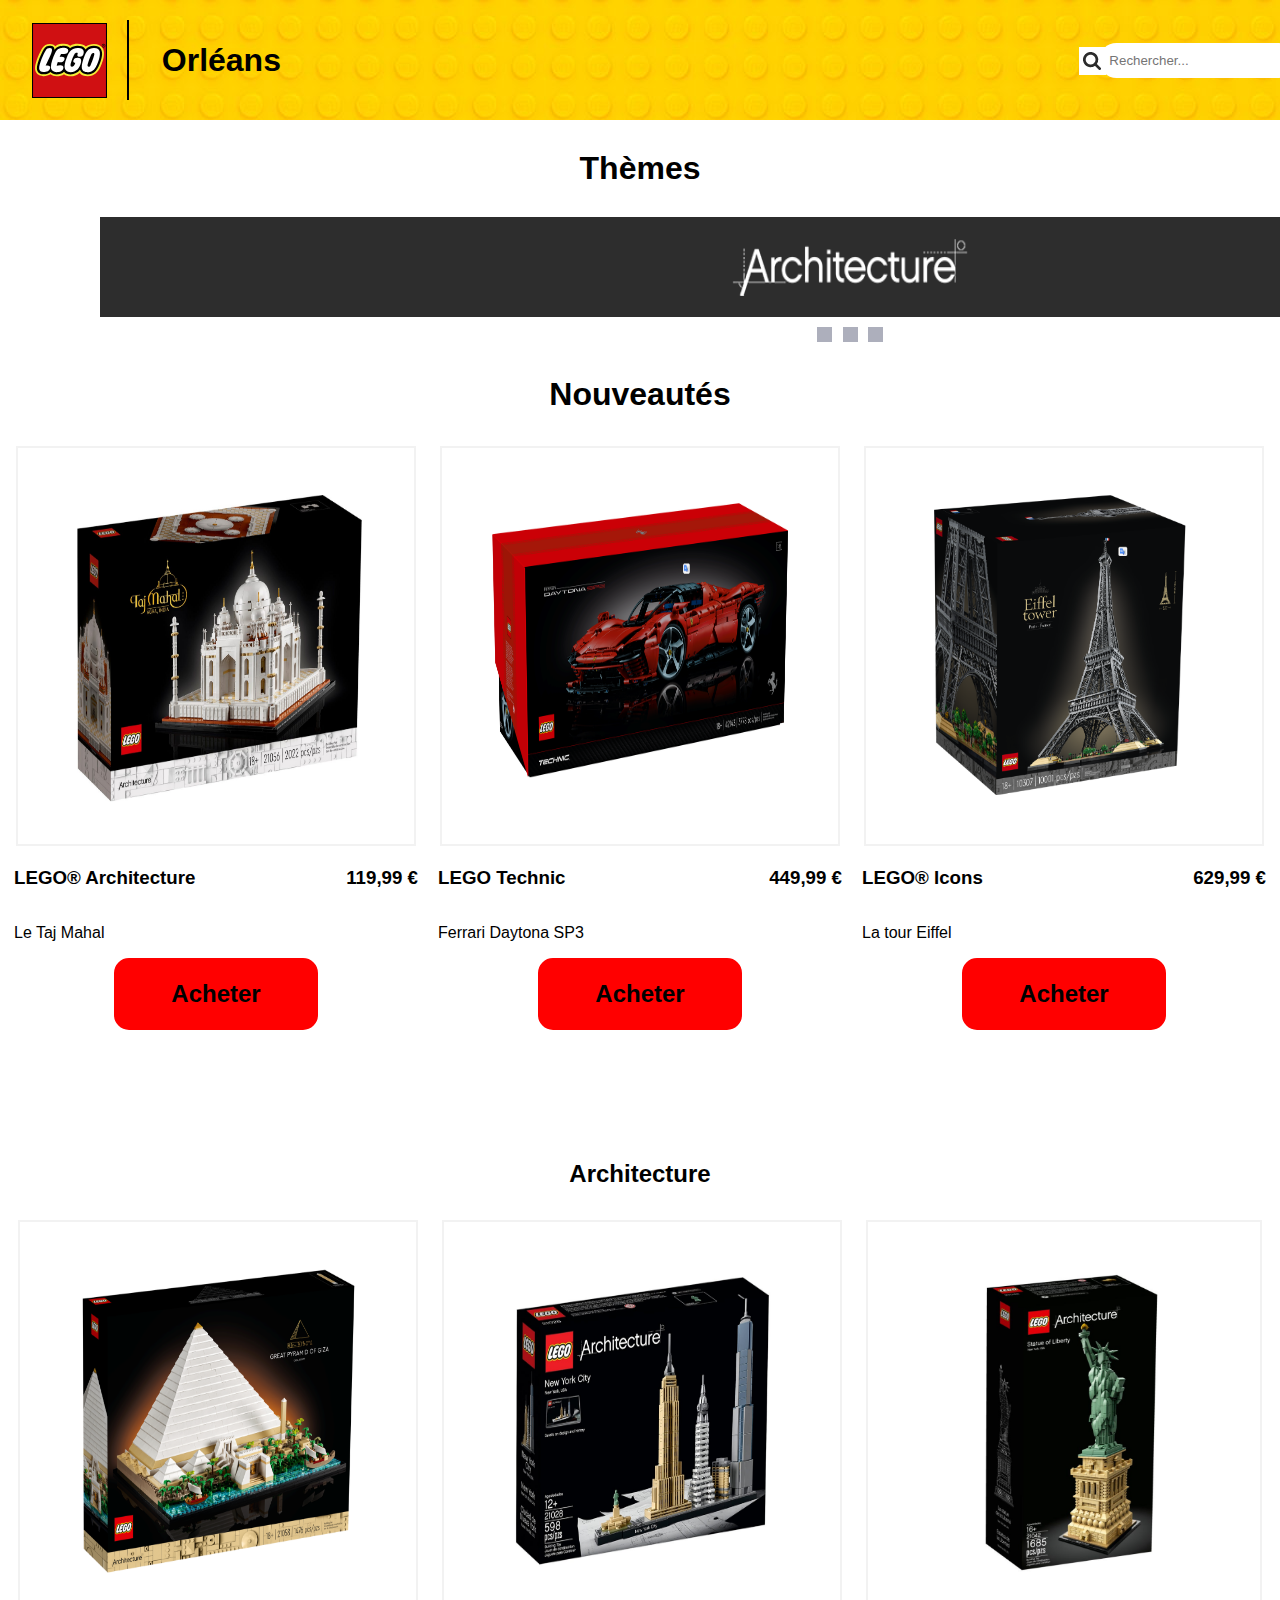
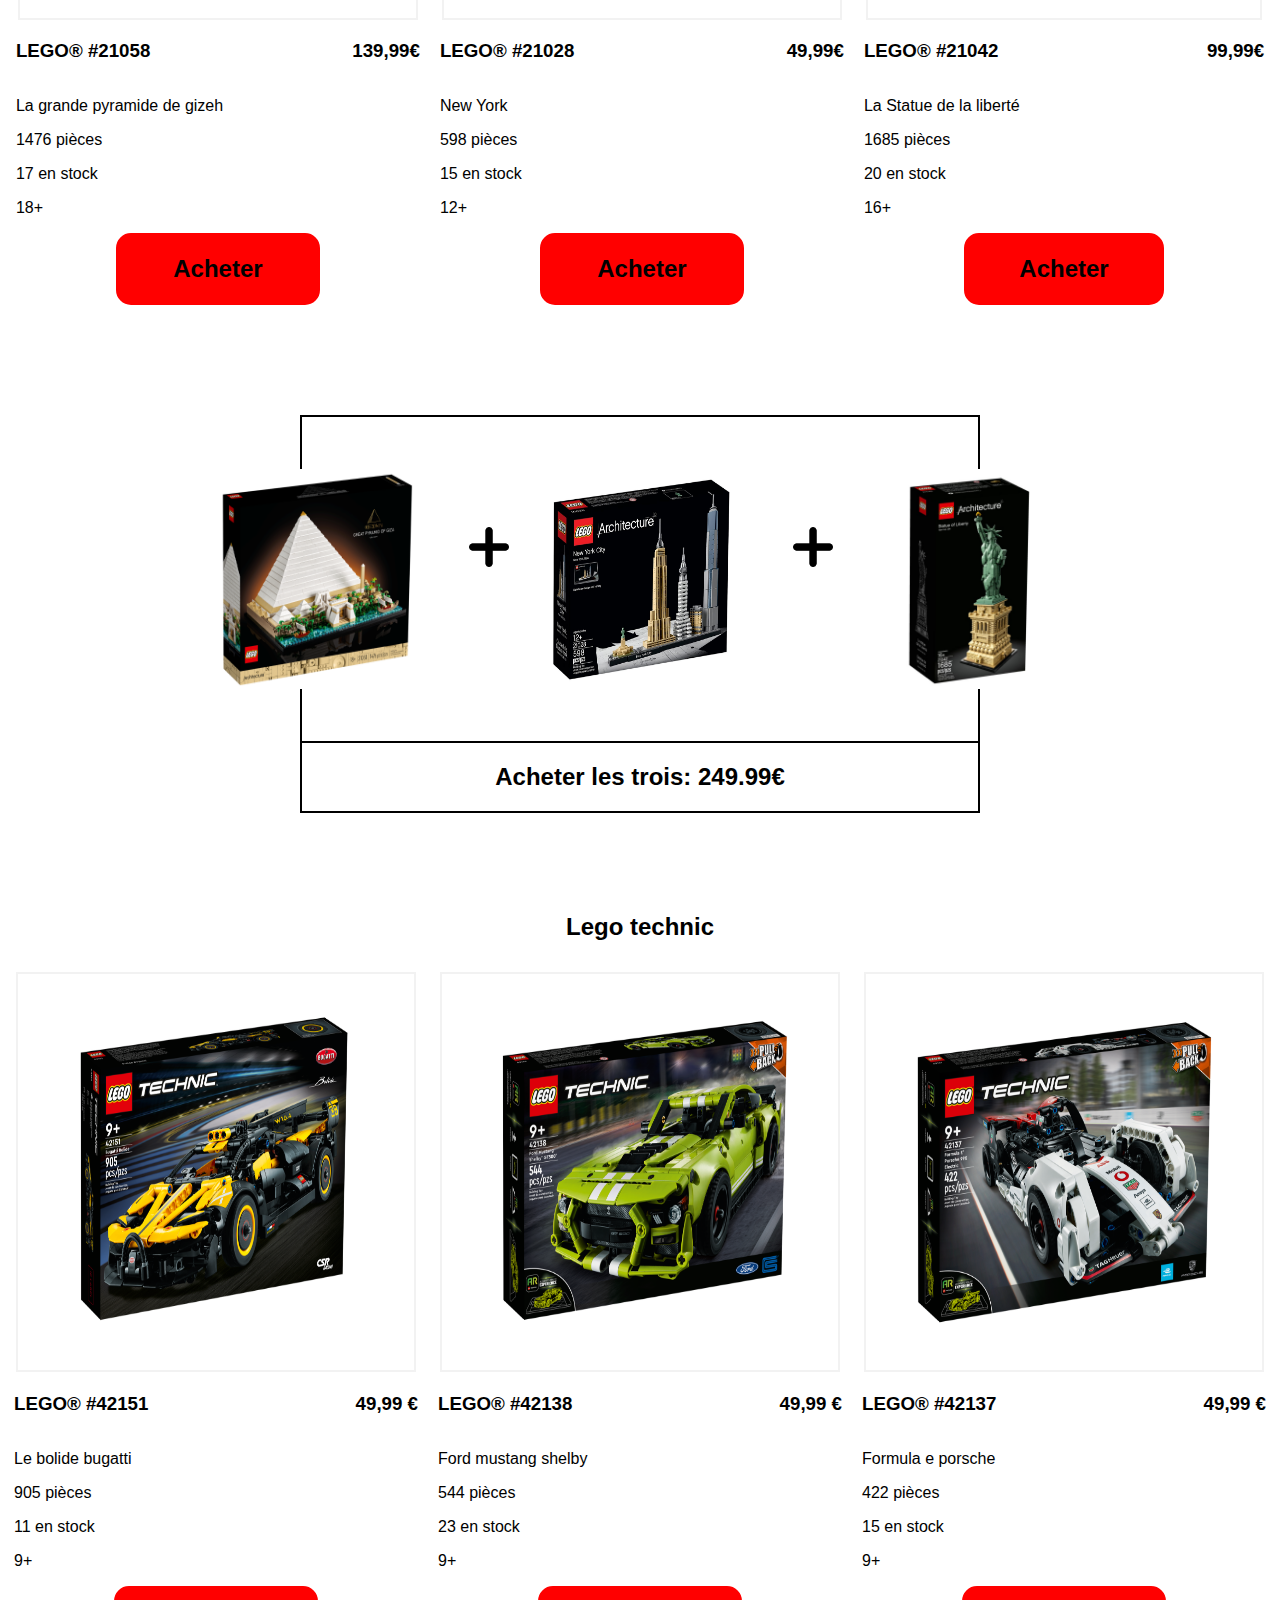
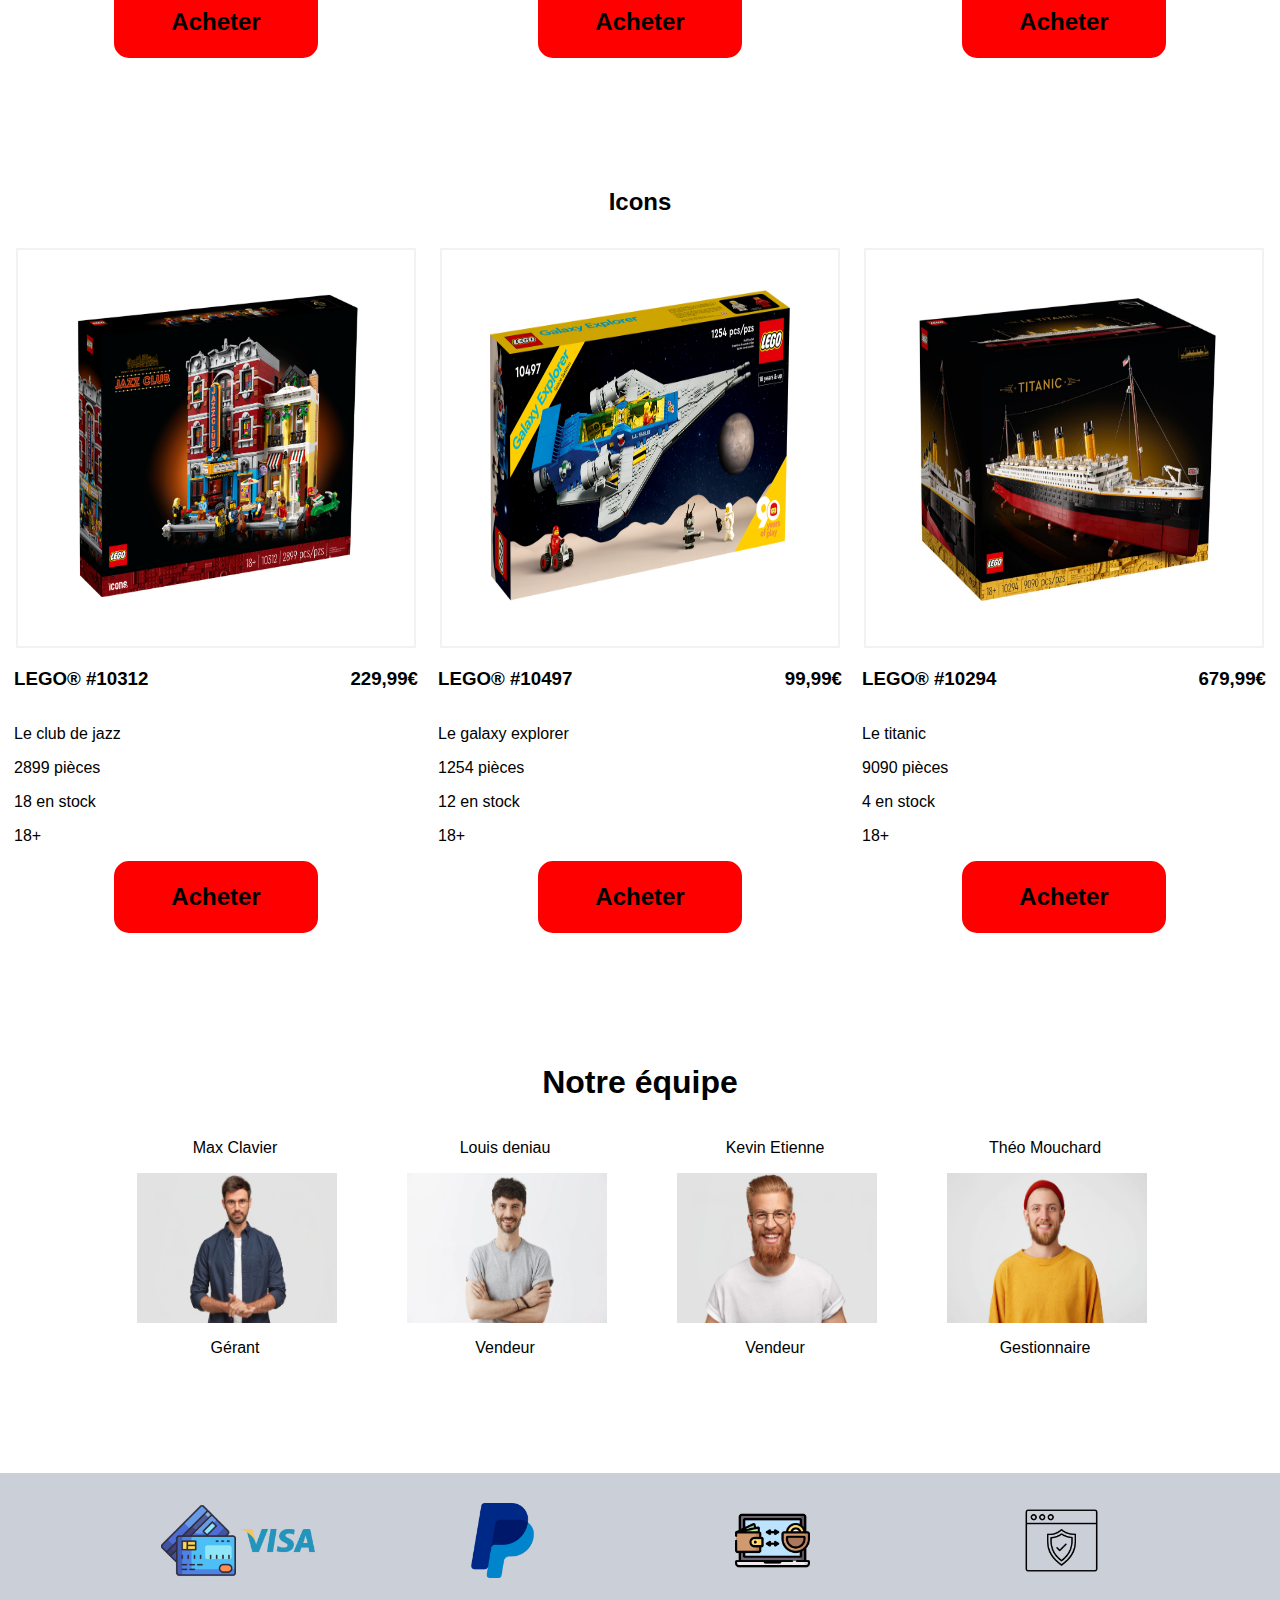
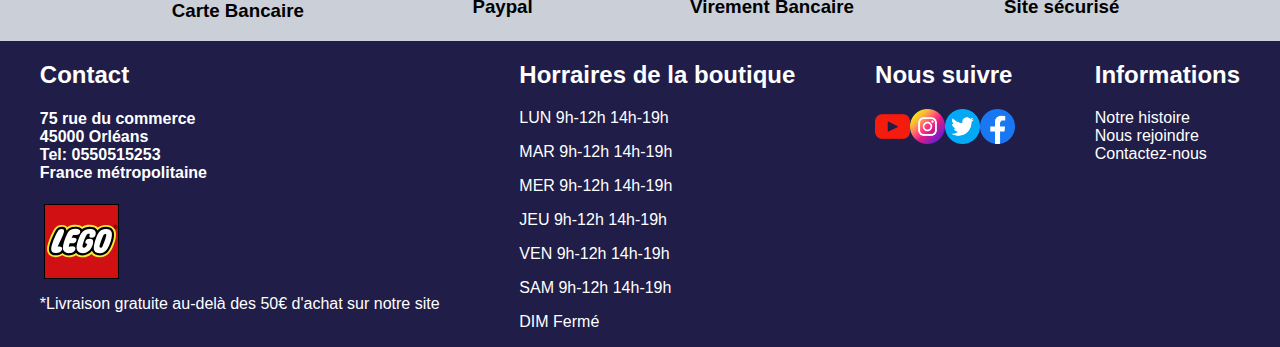
<file: Boutique Orléans.html>
<DOCTYPE html>
    <html>

    <head>
        <title>Boutique Orléans algo-lego</title>
        <link rel="stylesheet" href="Boutique Blois.css">
        <meta name="viewport" content="width=device-width, initial-scale=1, shrink-to-fit=no">
    </head>

    <body>
        <header>
            <nav class="Banderoleheader">
               <img src="Image/logo lego.svg" alt="logo lego" class="Logo">
                <span class="LigneVertical"></span>
                <h1 class="Ville">Orléans</h1>
                <img class="Loupe" src="Image/loupe.png">
                <input class="Recherche" id="searchbar" type="text" name="search" placeholder="Rechercher...">
                <h3 class="Compte">Compte</h3>
                <img src="Image/coeur.png" class="Icon">
                <img src="Image/panier.png" class="Icon">
            </nav>
        </header>
        <main>
            <div>
                <h1>Thèmes</h1 class="Thèmes">
            </div>
            <div class="slider">
                <div class="slider-viewport">
                    <div id="img1">
                        <div id="img2">
                            <div id="img3">
                                <div class="slider-content">
                                    <a href="#StarWars"><img src="Image/BanderoleAr.png"></a>
                                    <a href="#DC"><img src="Image/BanderoleTec.png"></a>
                                    <a href="#Marvel"><img src="Image/BanderoleIcons.png"></a>
                                </div>
                            </div>
                        </div>
                    </div>
                </div>
                <div class="slider-nav">
                    <a href="#img1"></a>
                    <a href="#img2"></a>
                    <a href="#img3"></a>
                </div>
            </div>
            <div>
                <h1>Nouveautés</h1>
            </div>
            <article class="Nouveautés">
                <section class="News">
                    <img src="Image/AN.png" alt="" class="BoiteNouveautés">
                    <div class="BoiteHeader">
                        <h3>LEGO® Architecture</h3>
                        <h3>119,99 €</h3>
                    </div>
                    <div class="BoiteBody">
                        <p>Le Taj Mahal</p>
                    </div>
                    <div class="Achat">
                        <h2>Acheter</h2>
                    </div>
                </section>
                <section class="News">
                    <img src="Image/TE.png" alt="" class="BoiteNouveautés">
                    <div class="BoiteHeader">
                        <h3>LEGO Technic</h3>
                        <h3>449,99 €</h3>
                    </div>
                    <div id="StarWars" class="BoiteBody">
                        <p>Ferrari Daytona SP3</p>
                    </div>
                    <div class="Achat">
                        <h2>Acheter</h2>
                    </div>
                </section>
                <section class="News">
                    <img src="Image/IC.png" alt="" class="BoiteNouveautés">
                    <div class="BoiteHeader">
                        <h3>LEGO® Icons</h3>
                        <h3>629,99 €</h3>
                    </div>
                    <div class="BoiteBody">
                        <p>La tour Eiffel</p>
                    </div>
                    <div class="Achat">
                        <h2>Acheter</h2>
                    </div>
                </section>
            </article>
            <div>
                <h2 class="h2">Architecture</h2>
            </div>
            <article class="Boite">
                <section class="Star">
                    <img src="Image/AR.png" alt="" class="BoiteStarWars">
                    <div class="BoiteHeader">
                        <h3>LEGO® #21058</h3>
                        <h3>139,99€</h3>
                    </div>
                    <div class="BoiteBody">
                        <p>La grande pyramide de gizeh</p>
                        <p>1476 pièces</p>
                        <p>17 en stock</p>
                        <p>18+</p>
                    </div>
                    <div class="Achat">
                        <h2>Acheter</h2>
                    </div>
                </section>
                <section class="Star">
                    <img src="Image/AR1.png" alt="" class="BoiteStarWars">
                    <div class="BoiteHeader">
                        <h3>LEGO® #21028</h3>
                        <h3>49,99€</h3>
                    </div>
                    <div class="BoiteBody">
                        <p>New York</p>
                        <p>598 pièces</p>
                        <p>15 en stock</p>
                        <p>12+</p>
                    </div>
                    <div class="Achat">
                        <h2>Acheter</h2>
                    </div>
                </section>
                <section class="Star">
                    <img src="Image/AR2.png" alt="" class="BoiteStarWars">
                    <div class="BoiteHeader">
                        <h3>LEGO® #21042</h3>
                        <h3>99,99€</h3>
                    </div>
                    <div class="BoiteBody">
                        <p>La Statue de la liberté</p>
                        <p>1685 pièces</p>
                        <p>20 en stock</p>
                        <p>16+</p>
                    </div>
                    <div class="Achat">
                        <h2>Acheter</h2>
                    </div>
                </section>
            </article>
            <article class="Boite2">
                <section class="Star">
                    <img src="Image/AR.png" alt="" class="BoiteStarWars2">
                    <img class="Plus" src="Image/plus.png" alt="">
                </section>
                <section class="Star">
                    <img src="Image/AR1.png" alt="" class="BoiteStarWars2">
                    <img class="Plus2" src="Image/plus.png" alt="">
                </section>
                <section class="Star">
                    <img  src="Image/AR2.png" alt="" class="BoiteStarWars2">
                </section>
            </article>
            <section id="DC" class="Pack">
                <h2>Acheter les trois: 249.99€</h2>
            </section>
            <div>
                <h2 class="h2">Lego technic</h2>
            </div>
            <article class="Boite">
                <section class="Star">
                    <img src="Image/TEC.png" alt="" class="BoiteDC">
                    <div class="BoiteHeader">
                        <h3>LEGO® #42151</h3>
                        <h3>49,99 €</h3>
                    </div>
                    <div class="BoiteBody">
                        <p>Le bolide bugatti</p>
                        <p>905 pièces</p>
                        <p>11 en stock</p>
                        <p>9+</p>
                    </div>
                    <div class="Achat">
                        <h2>Acheter</h2>
                    </div>
                </section>
                <section class="Star">
                    <img src="Image/TEC1.png" alt="" class="BoiteDC">
                    <div class="BoiteHeader">
                        <h3>LEGO® #42138</h3>
                        <h3>49,99 €</h3>
                    </div>
                    <div class="BoiteBody">
                        <p>Ford mustang shelby</p>
                        <p>544 pièces</p>
                        <p>23 en stock</p>
                        <p>9+</p>
                    </div>
                    <div class="Achat">
                        <h2>Acheter</h2>
                    </div>
                </section>
                <section class="Star">
                    <img src="Image/TEC2.png" alt="" class="BoiteDC">
                    <div class="BoiteHeader">
                        <h3>LEGO® #42137</h3>
                        <h3>49,99 €</h3>
                    </div>
                    <div class="BoiteBody">
                        <p>Formula e porsche</p>
                        <p>422 pièces</p>
                        <p>15 en stock</p>
                        <p>9+</p>
                    </div>
                    <div id="Marvel" class="Achat">
                        <h2>Acheter</h2>
                    </div>
                </section>
            </article>
            <div>
                <h2 class="h2">Icons</h2>
            </div>
            <article class="Boite">
                <section class="Star">
                    <img src="Image/Icons1.png" alt="" class="BoiteMarvel">
                    <div class="BoiteHeader">
                        <h3>LEGO® #10312</h3>
                        <h3>229,99€</h3>
                    </div>
                    <div class="BoiteBody">
                        <p>Le club de jazz</p>
                        <p>2899 pièces</p>
                        <p>18 en stock</p>
                        <p>18+</p>
                    </div>
                    <div class="Achat">
                        <h2>Acheter</h2>
                    </div>
                </section>
                <section class="Star">
                    <img src="Image/ICONS2.png" alt="" class="BoiteMarvel">
                    <div class="BoiteHeader">
                        <h3>LEGO® #10497</h3>
                        <h3>99,99€</h3>
                    </div>
                    <div class="BoiteBody">
                        <p>Le galaxy explorer</p>
                        <p>1254 pièces</p>
                        <p>12 en stock</p>
                        <p>18+</p>
                    </div>
                    <div class="Achat">
                        <h2>Acheter</h2>
                    </div>
                </section>
                <section class="Star">
                    <img src="Image/ICONS3.png" alt="" class="BoiteMarvel">
                    <div class="BoiteHeader">
                        <h3>LEGO® #10294</h3>
                        <h3>679,99€</h3>
                    </div>
                    <div class="BoiteBody">
                        <p>Le titanic</p>
                        <p>9090 pièces</p>
                        <p>4 en stock</p>
                        <p>18+</p>
                    </div>
                    <div class="Achat">
                        <h2>Acheter</h2>
                    </div>
                </section>
            </article>
            <section>
                <h1>Notre équipe</h1>
                <div class="Personne">
                    <article class="Pers">
                        <p>Max Clavier</p>
                        <a href="https://fr.freepik.com/photos-gratuite/portrait-taille-beau-homme-serieux-mal-rase-garde-mains-jointes-vetu-chemise-bleu-fonce-parle-interlocuteur-se-tient-contre-mur-blanc-freelance-homme-confiant_10421502.htm#query=portrait&position=39&from_view=search&track=sph"><img class="Photo" src="Image/OM.png" alt=""></a>
                        <p>Gérant</p>
                    </article>
                    <article class="Pers">
                        <p>Louis deniau</p>
                        <a href="https://fr.freepik.com/photos-gratuite/confiant-beau-mec-posant-contre-mur-blanc_11103978.htm#page=2&query=portrait&position=1&from_view=search&track=sph"><img class="Photo" src="Image/OM1.png" alt=""></a>
                        <p>Vendeur</p>
                    </article>
                    <article class="Pers">
                        <p>Kevin Etienne</p>
                        <a href="https://fr.freepik.com/photos-gratuite/homme-heureux-longue-barbe-epaisse-au-gingembre-sourire-amical_10518238.htm#page=2&query=portrait&position=36&from_view=search&track=sph"><img class="Photo" src="Image/OM2.png" alt=""></a>
                        <p>Vendeur</p>
                    </article>
                    <article class="Pers">
                        <p>Théo Mouchard</p>
                        <a href="https://fr.freepik.com/photos-gratuite/heureux-jeune-homme-barbu-regarde-expression-joyeuse-sourire-amical-porte-pull-jaune-chapeau-rouge_10631827.htm#page=2&query=portrait&position=43&from_view=search&track=sph"><img class="Photo" src="Image/OM3.png" alt=""></a>
                        <p>Gestionnaire</p>
                    </article>
                </div>

            </section>
        </main>
        <footer>
            <section class="Avantpieddepage">
                <article class="Paye">
                    <img class="Stickers" src="Image/carte-de-credit.png">
                    <img class="Stickers" src="Image/visa.png">
                    <h3>Carte Bancaire</h3>
                </article>
                <article  class="Paye">
                    <img class="Stickers" src="Image/paypal.png">
                    <h3>Paypal</h3>
                </article>
                <article class="Paye">
                    <img class="Stickers" src="Image/transfert-dargent.png">
                    <h3>Virement Bancaire</h3>
                </article>
                <article class="Paye">
                    <img  class="Stickers" src="Image/site-internet.png">
                    <h3>Site sécurisé</h3>
                </article>
            </section>
            <section class="Pieddepage">
                <article>
                    <h2>Contact</h2>
                    <h4>75 rue du commerce<br>45000 Orléans<br>Tel: 0550515253<br>France métropolitaine</h4>
                    <img src="Image/logo lego.svg" alt="logo lego" class="Logo">
                    <p>*Livraison gratuite au-delà des 50€ d'achat sur notre site</p>
                </article>
                <article>
                    <h2>Horraires de la boutique</h2>
                    <p>LUN 9h-12h 14h-19h</p>
                    <p>MAR 9h-12h 14h-19h</p>
                    <p>MER 9h-12h 14h-19h</p>
                    <p>JEU 9h-12h 14h-19h</p>
                    <p>VEN 9h-12h 14h-19h</p>
                    <p>SAM 9h-12h 14h-19h</p>
                    <p>DIM Fermé</p>
                </article>
                <article>
                    <h2>Nous suivre</h2>
                    <div class="Réseaux">
                    <a href="https://www.youtube.com/@LEGO"><img src="Image/youtube.png" alt="Logo Youtube" class="Icon1"></a>
                    <a href="https://www.instagram.com/lego/"><img src="Image/instagram.png" alt="Logo Instagram" class="Icon1"></a>
                    <a href="https://twitter.com/LEGO_Group"><img src="Image/twitter.png" alt="logo Twitter" class="Icon1"></a>
                    <a href="https://fr-fr.facebook.com/LEGO/"><img src="Image/facebook.png" alt="Logo facebook" class="Icon1"></a>
                </div>
                </article>
                <article>
                    <h2>Informations</h2>
                    <a class="Information" href="">Notre histoire</a><br>
                    <a class="Information" href="">Nous rejoindre</a><br>
                    <a class="Information" href="">Contactez-nous</a>
                </article>
            </section>  
        </footer>
    </body>

    </html>
</file>
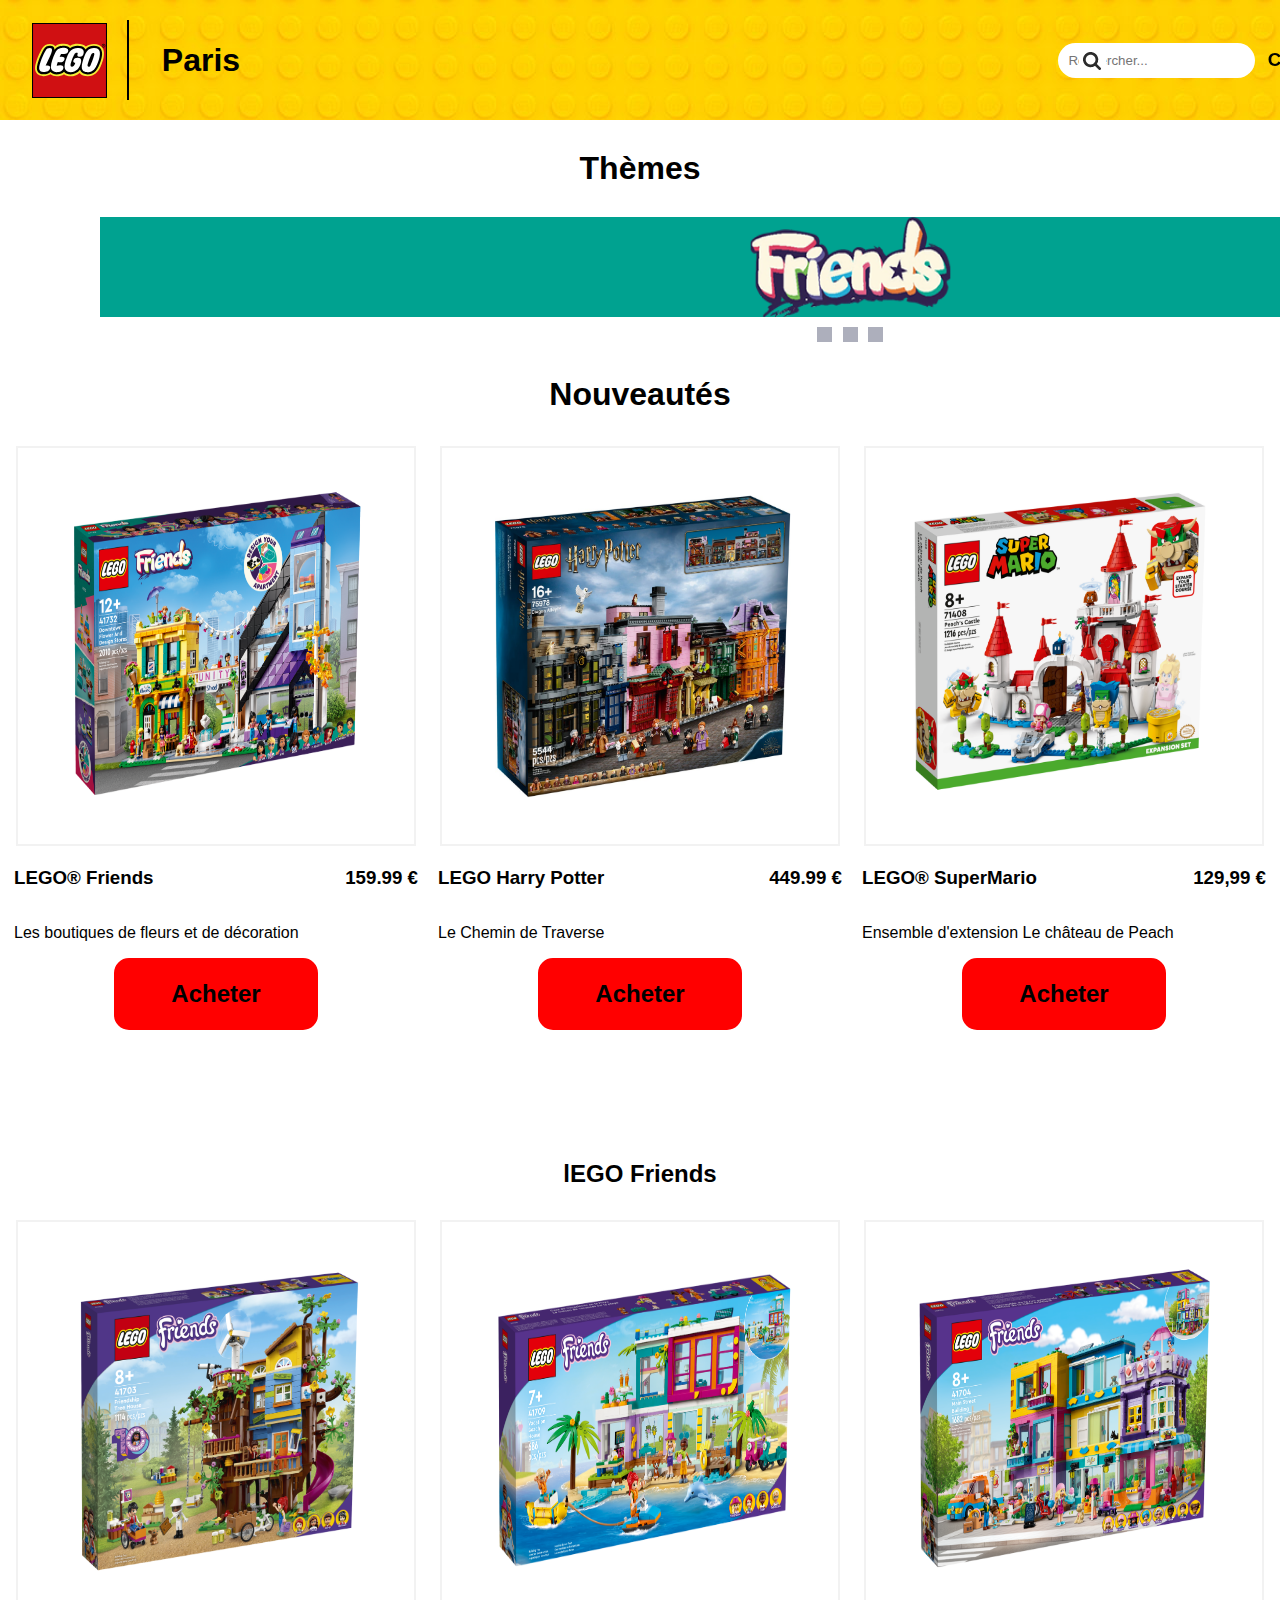
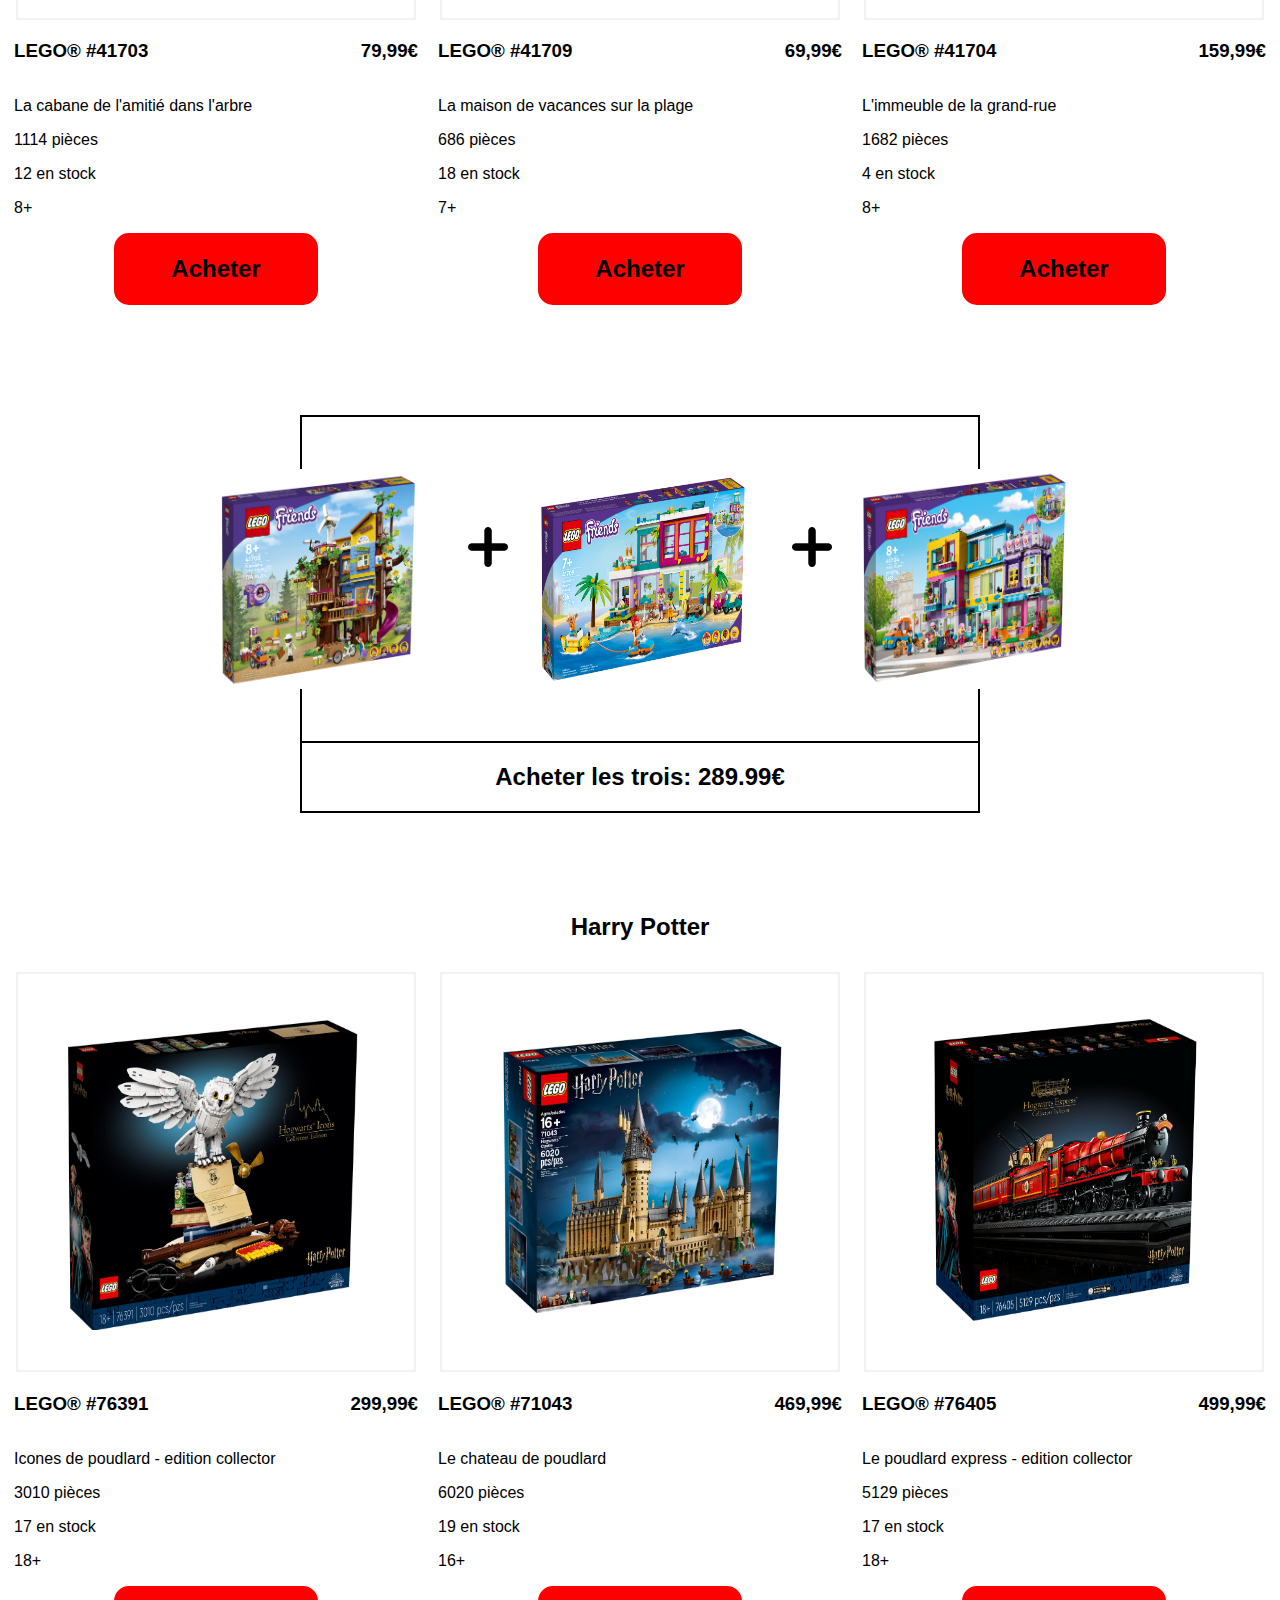
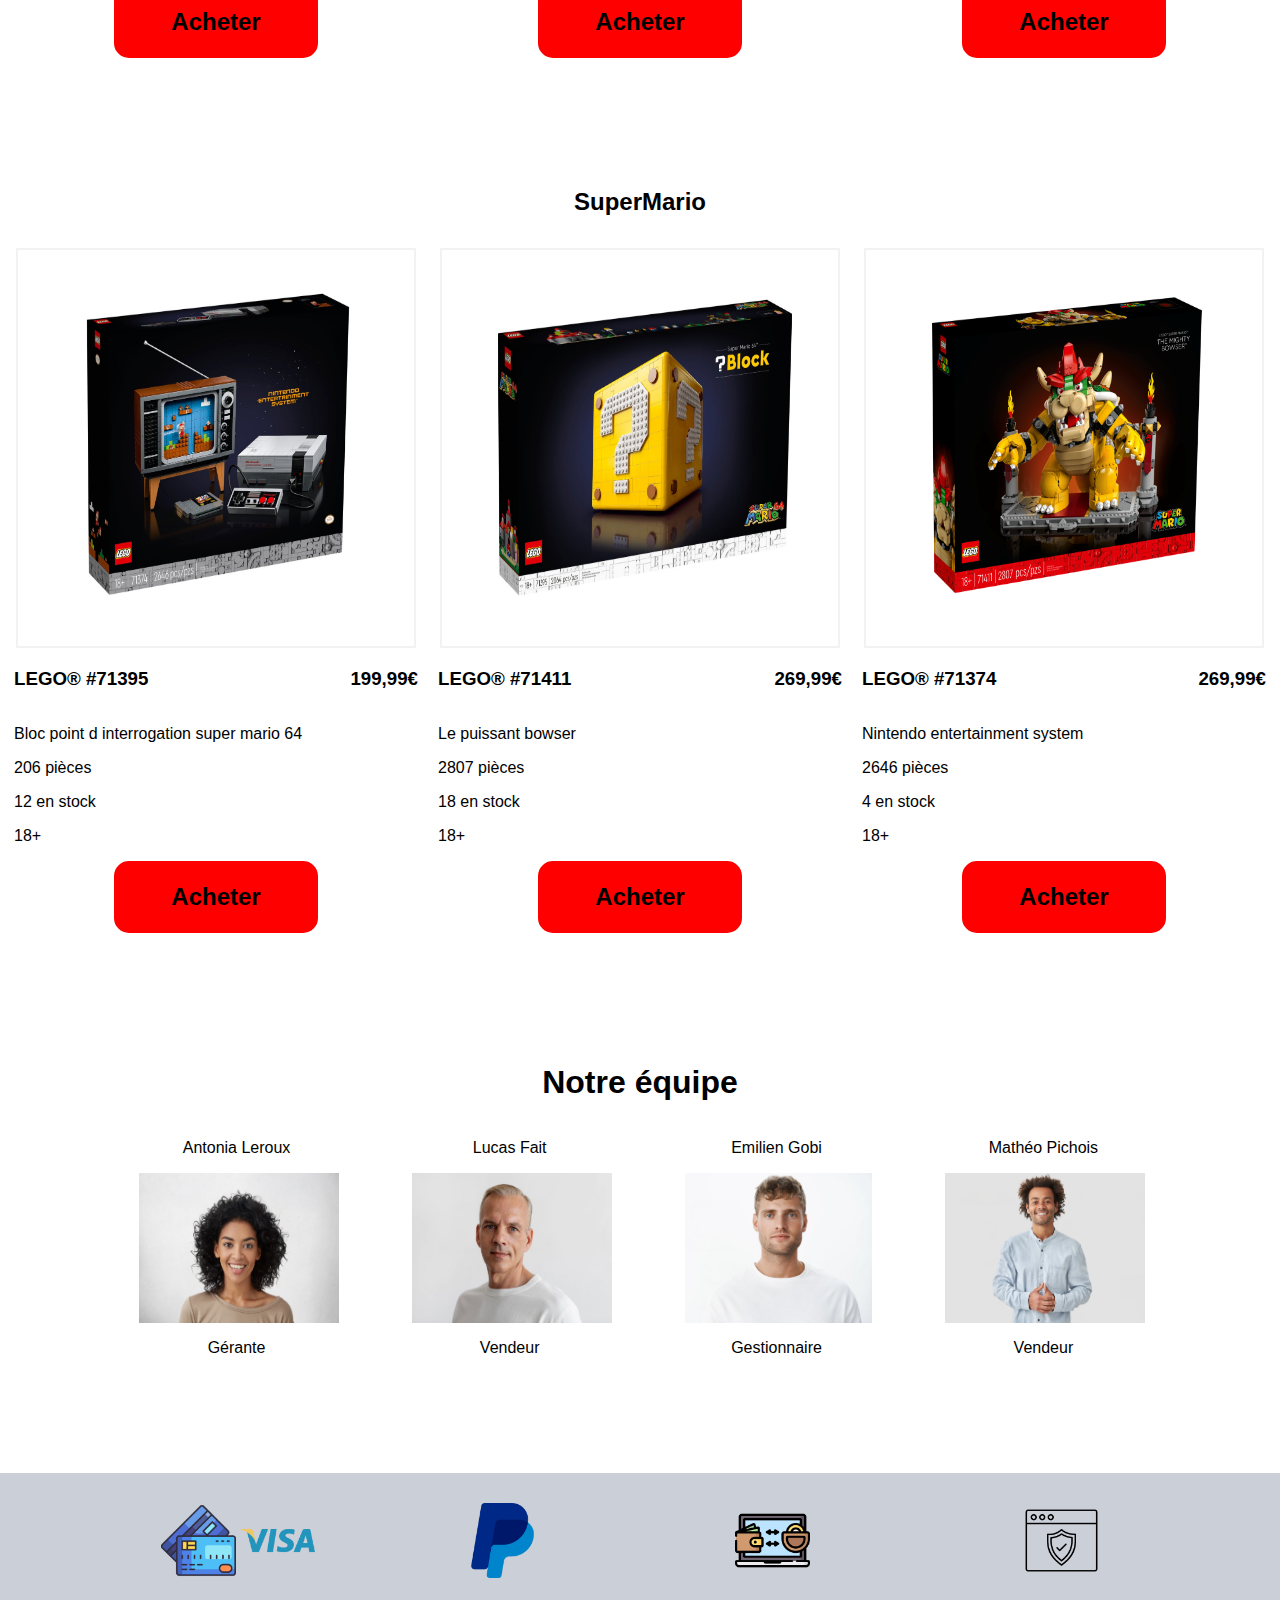
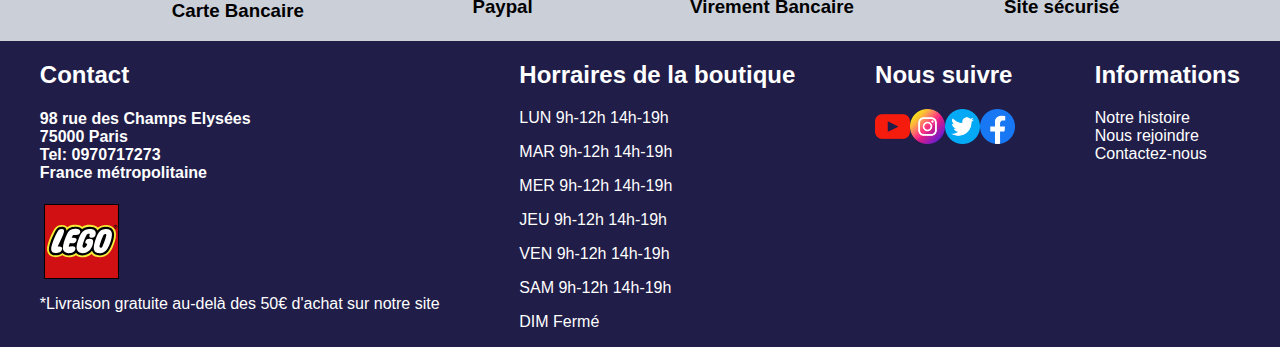
<file: Boutique Paris.html>
<DOCTYPE html>
    <html>

    <head>
        <title>Boutique Paris algo-lego</title>
        <link rel="stylesheet" href="Boutique Blois.css">
        <meta name="viewport" content="width=device-width, initial-scale=1, shrink-to-fit=no">
    </head>

    <body>
        <header>
            <nav class="Banderoleheader">
               <img src="Image/logo lego.svg" alt="logo lego" class="Logo">
                <span class="LigneVertical"></span>
                <h1 class="Ville">Paris</h1>
                <img class="Loupe" src="Image/loupe.png">
                <input class="Recherche" id="searchbar" type="text" name="search" placeholder="Rechercher...">
                <h3 class="Compte">Compte</h3>
                <img src="Image/coeur.png" class="Icon">
                <img src="Image/panier.png" class="Icon">
            </nav>
        </header>
        <main>
            <div>
                <h1>Thèmes</h1 class="Thèmes">
            </div>
            <div class="slider">
                <div class="slider-viewport">
                    <div id="img1">
                        <div id="img2">
                            <div id="img3">
                                <div class="slider-content">
                                    <a href="#StarWars"><img src="Image/BANDE FRIENDS.png"></a>
                                    <a href="#DC"><img src="Image/BANDE HP.png"></a>
                                    <a href="#Marvel"><img src="Image/BANDE MARIO.png"></a>
                                </div>
                            </div>
                        </div>
                    </div>
                </div>
                <div class="slider-nav">
                    <a href="#img1"></a>
                    <a href="#img2"></a>
                    <a href="#img3"></a>
                </div>
            </div>
            <div>
                <h1>Nouveautés</h1>
            </div>
            <article class="Nouveautés">
                <section class="News">
                    <img src="Image/FR.png" alt="" class="BoiteNouveautés">
                    <div class="BoiteHeader">
                        <h3>LEGO® Friends</h3>
                        <h3>159.99 €</h3>
                    </div>
                    <div class="BoiteBody">
                        <p>Les boutiques de fleurs et de décoration</p>
                    </div>
                    <div class="Achat">
                        <h2>Acheter</h2>
                    </div>
                </section>
                <section class="News">
                    <img src="Image/HP.png" alt="" class="BoiteNouveautés">
                    <div class="BoiteHeader">
                        <h3>LEGO Harry Potter</h3>
                        <h3>449.99 €</h3>
                    </div>
                    <div id="StarWars" class="BoiteBody">
                        <p>Le Chemin de Traverse</p>
                    </div>
                    <div class="Achat">
                        <h2>Acheter</h2>
                    </div>
                </section>
                <section class="News">
                    <img src="Image/NI.png" alt="" class="BoiteNouveautés">
                    <div class="BoiteHeader">
                        <h3>LEGO® SuperMario</h3>
                        <h3>129,99 €</h3>
                    </div>
                    <div class="BoiteBody">
                        <p>Ensemble d'extension Le château de Peach</p>
                    </div>
                    <div class="Achat">
                        <h2>Acheter</h2>
                    </div>
                </section>
            </article>
            <div>
                <h2 class="h2">lEGO Friends</h2>
            </div>
            <article class="Boite">
                <section class="Star">
                    <img src="Image/FR1.png" alt="" class="BoiteStarWars">
                    <div class="BoiteHeader">
                        <h3>LEGO® #41703</h3>
                        <h3>79,99€</h3>
                    </div>
                    <div class="BoiteBody">
                        <p>La cabane de l'amitié dans l'arbre</p>
                        <p>1114 pièces</p>
                        <p>12 en stock</p>
                        <p>8+</p>
                    </div>
                    <div class="Achat">
                        <h2>Acheter</h2>
                    </div>
                </section>
                <section class="Star">
                    <img src="Image/FR2.png" alt="" class="BoiteStarWars">
                    <div class="BoiteHeader">
                        <h3>LEGO® #41709</h3>
                        <h3>69,99€</h3>
                    </div>
                    <div class="BoiteBody">
                        <p>La maison de vacances sur la plage</p>
                        <p>686 pièces</p>
                        <p>18 en stock</p>
                        <p>7+</p>
                    </div>
                    <div class="Achat">
                        <h2>Acheter</h2>
                    </div>
                </section>
                <section class="Star">
                    <img src="Image/FR3.png" alt="" class="BoiteStarWars">
                    <div class="BoiteHeader">
                        <h3>LEGO® #41704</h3>
                        <h3>159,99€</h3>
                    </div>
                    <div class="BoiteBody">
                        <p>L'immeuble de la grand-rue</p>
                        <p>1682 pièces</p>
                        <p>4 en stock</p>
                        <p>8+</p>
                    </div>
                    <div class="Achat">
                        <h2>Acheter</h2>
                    </div>
                </section>
            </article>
            <article class="Boite2">
                <section class="Star">
                    <img src="Image/FR1.png" alt="" class="BoiteStarWars2">
                    <img class="Plus" src="Image/plus.png" alt="">
                </section>
                <section class="Star">
                    <img src="Image/FR2.png" alt="" class="BoiteStarWars2">
                    <img class="Plus2" src="Image/plus.png" alt="">
                </section>
                <section class="Star">
                    <img  src="Image/FR3.png" alt="" class="BoiteStarWars2">
                </section>
            </article>
            <section id="DC" class="Pack">
                <h2>Acheter les trois: 289.99€</h2>
            </section>
            <div>
                <h2 class="h2">Harry Potter</h2>
            </div>
            <article class="Boite">
                <section class="Star">
                    <img src="Image/HP1.png" alt="" class="BoiteDC">
                    <div class="BoiteHeader">
                        <h3>LEGO® #76391</h3>
                        <h3>299,99€</h3>
                    </div>
                    <div class="BoiteBody">
                        <p>Icones de poudlard - edition collector</p>
                        <p>3010 pièces</p>
                        <p>17 en stock</p>
                        <p>18+</p>
                    </div>
                    <div class="Achat">
                        <h2>Acheter</h2>
                    </div>
                </section>
                <section class="Star">
                    <img src="Image/HP2.png" alt="" class="BoiteDC">
                    <div class="BoiteHeader">
                        <h3>LEGO® #71043</h3>
                        <h3>469,99€</h3>
                    </div>
                    <div class="BoiteBody">
                        <p>Le chateau de poudlard</p>
                        <p>6020 pièces</p>
                        <p>19 en stock</p>
                        <p>16+</p>
                    </div>
                    <div class="Achat">
                        <h2>Acheter</h2>
                    </div>
                </section>
                <section class="Star">
                    <img src="Image/HP3.png" alt="" class="BoiteDC">
                    <div class="BoiteHeader">
                        <h3>LEGO® #76405</h3>
                        <h3>499,99€</h3>
                    </div>
                    <div class="BoiteBody">
                        <p>Le poudlard express - edition collector</p>
                        <p>5129 pièces</p>
                        <p>17 en stock</p>
                        <p>18+</p>
                    </div>
                    <div id="Marvel" class="Achat">
                        <h2>Acheter</h2>
                    </div>
                </section>
            </article>
            <div>
                <h2 class="h2">SuperMario</h2>
            </div>
            <article class="Boite">
                <section class="Star">
                    <img src="Image/NI1.png" alt="" class="BoiteMarvel">
                    <div class="BoiteHeader">
                        <h3>LEGO® #71395</h3>
                        <h3>199,99€</h3>
                    </div>
                    <div class="BoiteBody">
                        <p>Bloc point d interrogation super mario 64</p>
                        <p>206 pièces</p>
                        <p>12 en stock</p>
                        <p>18+</p>
                    </div>
                    <div class="Achat">
                        <h2>Acheter</h2>
                    </div>
                </section>
                <section class="Star">
                    <img src="Image/NI2.png" alt="" class="BoiteMarvel">
                    <div class="BoiteHeader">
                        <h3>LEGO® #71411</h3>
                        <h3>269,99€</h3>
                    </div>
                    <div class="BoiteBody">
                        <p>Le puissant bowser</p>
                        <p>2807 pièces</p>
                        <p>18 en stock</p>
                        <p>18+</p>
                    </div>
                    <div class="Achat">
                        <h2>Acheter</h2>
                    </div>
                </section>
                <section class="Star">
                    <img src="Image/NI3.png" alt="" class="BoiteMarvel">
                    <div class="BoiteHeader">
                        <h3>LEGO® #71374</h3>
                        <h3>269,99€</h3>
                    </div>
                    <div class="BoiteBody">
                        <p>Nintendo entertainment system</p>
                        <p>2646 pièces</p>
                        <p>4 en stock</p>
                        <p>18+</p>
                    </div>
                    <div class="Achat">
                        <h2>Acheter</h2>
                    </div>
                </section>
            </article>
            <section>
                <h1>Notre équipe</h1>
                <div class="Personne">
                    <article class="Pers">
                        <p>Antonia Leroux</p>
                        <a href="https://fr.freepik.com/photos-gratuite/gros-plan-jolie-femme-dents-parfaites-peau-propre-foncee-se-reposant-interieur-souriant-joyeusement-apres-avoir-recu-bonnes-nouvelles-positives_9440478.htm#query=portrait%20femme&position=4&from_view=search&track=sph"><img class="Photo" src="Image/PM.png" alt=""></a>
                        <p>Gérante</p>
                    </article>
                    <article class="Pers">
                        <p>Lucas Fait</p>
                        <a href="https://fr.freepik.com/photos-gratuite/portrait-homme-age-moyen-confiant_16691047.htm#query=portrait%20HOMME&position=5&from_view=search&track=sph"><img class="Photo" src="Image/PH.png" alt=""></a>
                        <p>Vendeur</p>
                    </article>
                    <article class="Pers">
                        <p>Emilien Gobi</p>
                        <a href="https://fr.freepik.com/photos-gratuite/coup-taille-beau-mec-blond-calme-aux-yeux-bleus-poils-t-shirt-blanc-regardant-avant-expression-faciale-detendue-insouciante-posant-mur-gris-air-sincere-froid_17942599.htm#query=portrait%20HOMME&position=8&from_view=search&track=sph"><img class="Photo" src="Image/PH1.png" alt=""></a>
                        <p>Gestionnaire</p>
                    </article>
                    <article class="Pers">
                        <p>Mathéo Pichois</p>
                        <a href="https://fr.freepik.com/photos-gratuite/homme-metis-attrayant-sourire-positif-montre-dents-blanches-garde-mains-ventre-est-bonne-humeur-porte-chemise-blanche-se-rejouit-moments-positifs-vie-concept-personnes-emotions_10420306.htm#query=portrait%20HOMME&position=7&from_view=search&track=sph"><img class="Photo" src="Image/PH2.png" alt=""></a>
                        <p>Vendeur</p>
                    </article>
                </div>

            </section>
        </main>
        <footer>
            <section class="Avantpieddepage">
                <article class="Paye">
                    <img class="Stickers" src="Image/carte-de-credit.png">
                    <img class="Stickers" src="Image/visa.png">
                    <h3>Carte Bancaire</h3>
                </article>
                <article  class="Paye">
                    <img class="Stickers" src="Image/paypal.png">
                    <h3>Paypal</h3>
                </article>
                <article class="Paye">
                    <img class="Stickers" src="Image/transfert-dargent.png">
                    <h3>Virement Bancaire</h3>
                </article>
                <article class="Paye">
                    <img  class="Stickers" src="Image/site-internet.png">
                    <h3>Site sécurisé</h3>
                </article>
            </section>
            <section class="Pieddepage">
                <article>
                    <h2>Contact</h2>
                    <h4>98 rue des Champs Elysées<br>75000 Paris<br>Tel: 0970717273<br>France métropolitaine</h4>
                    <img src="Image/logo lego.svg" alt="logo lego" class="Logo">
                    <p>*Livraison gratuite au-delà des 50€ d'achat sur notre site</p>
                </article>
                <article>
                    <h2>Horraires de la boutique</h2>
                    <p>LUN 9h-12h 14h-19h</p>
                    <p>MAR 9h-12h 14h-19h</p>
                    <p>MER 9h-12h 14h-19h</p>
                    <p>JEU 9h-12h 14h-19h</p>
                    <p>VEN 9h-12h 14h-19h</p>
                    <p>SAM 9h-12h 14h-19h</p>
                    <p>DIM Fermé</p>
                </article>
                <article>
                    <h2>Nous suivre</h2>
                    <div class="Réseaux">
                    <a href="https://www.youtube.com/@LEGO"><img src="Image/youtube.png" alt="Logo Youtube" class="Icon1"></a>
                    <a href="https://www.instagram.com/lego/"><img src="Image/instagram.png" alt="Logo Instagram" class="Icon1"></a>
                    <a href="https://twitter.com/LEGO_Group"><img src="Image/twitter.png" alt="logo Twitter" class="Icon1"></a>
                    <a href="https://fr-fr.facebook.com/LEGO/"><img src="Image/facebook.png" alt="Logo facebook" class="Icon1"></a>
                </div>
                </article>
                <article>
                    <h2>Informations</h2>
                    <a class="Information" href="">Notre histoire</a><br>
                    <a class="Information" href="">Nous rejoindre</a><br>
                    <a class="Information" href="">Contactez-nous</a>
                </article>
            </section>  
        </footer>
    </body>

    </html>
</file>
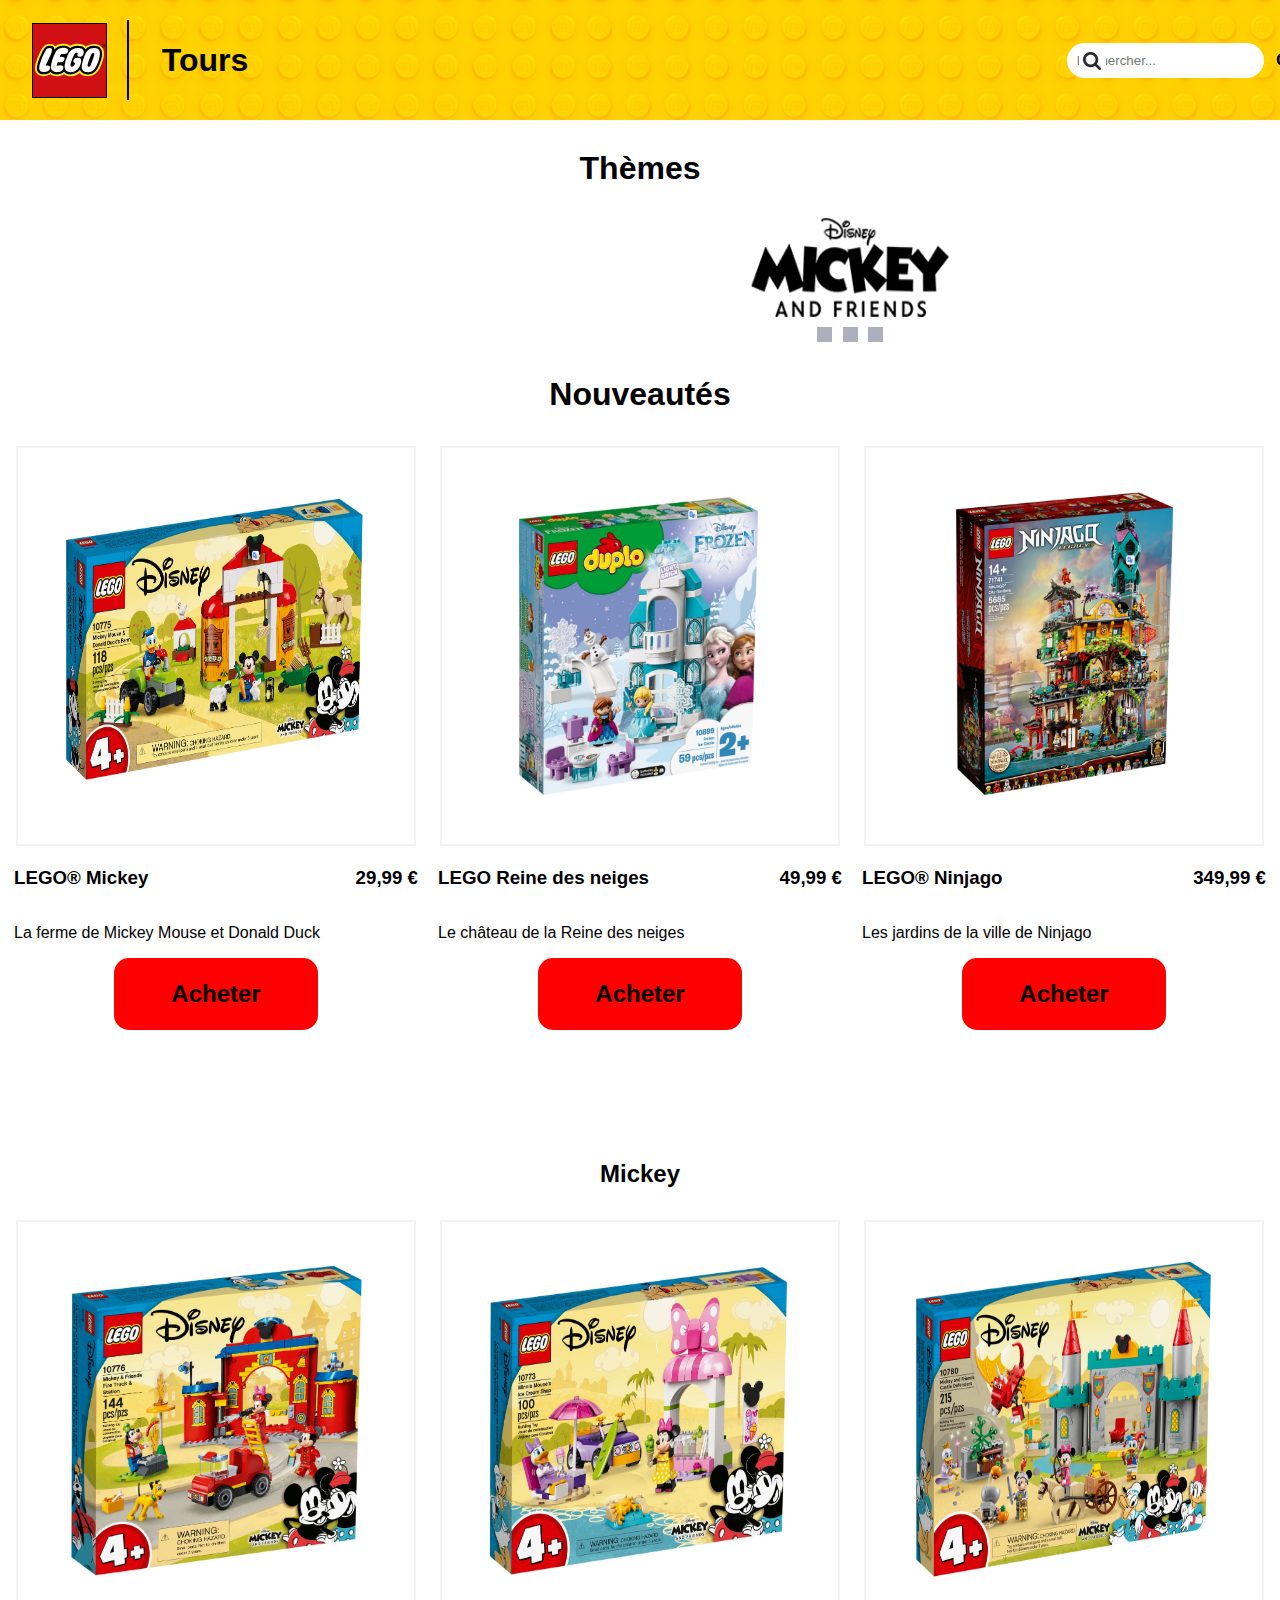
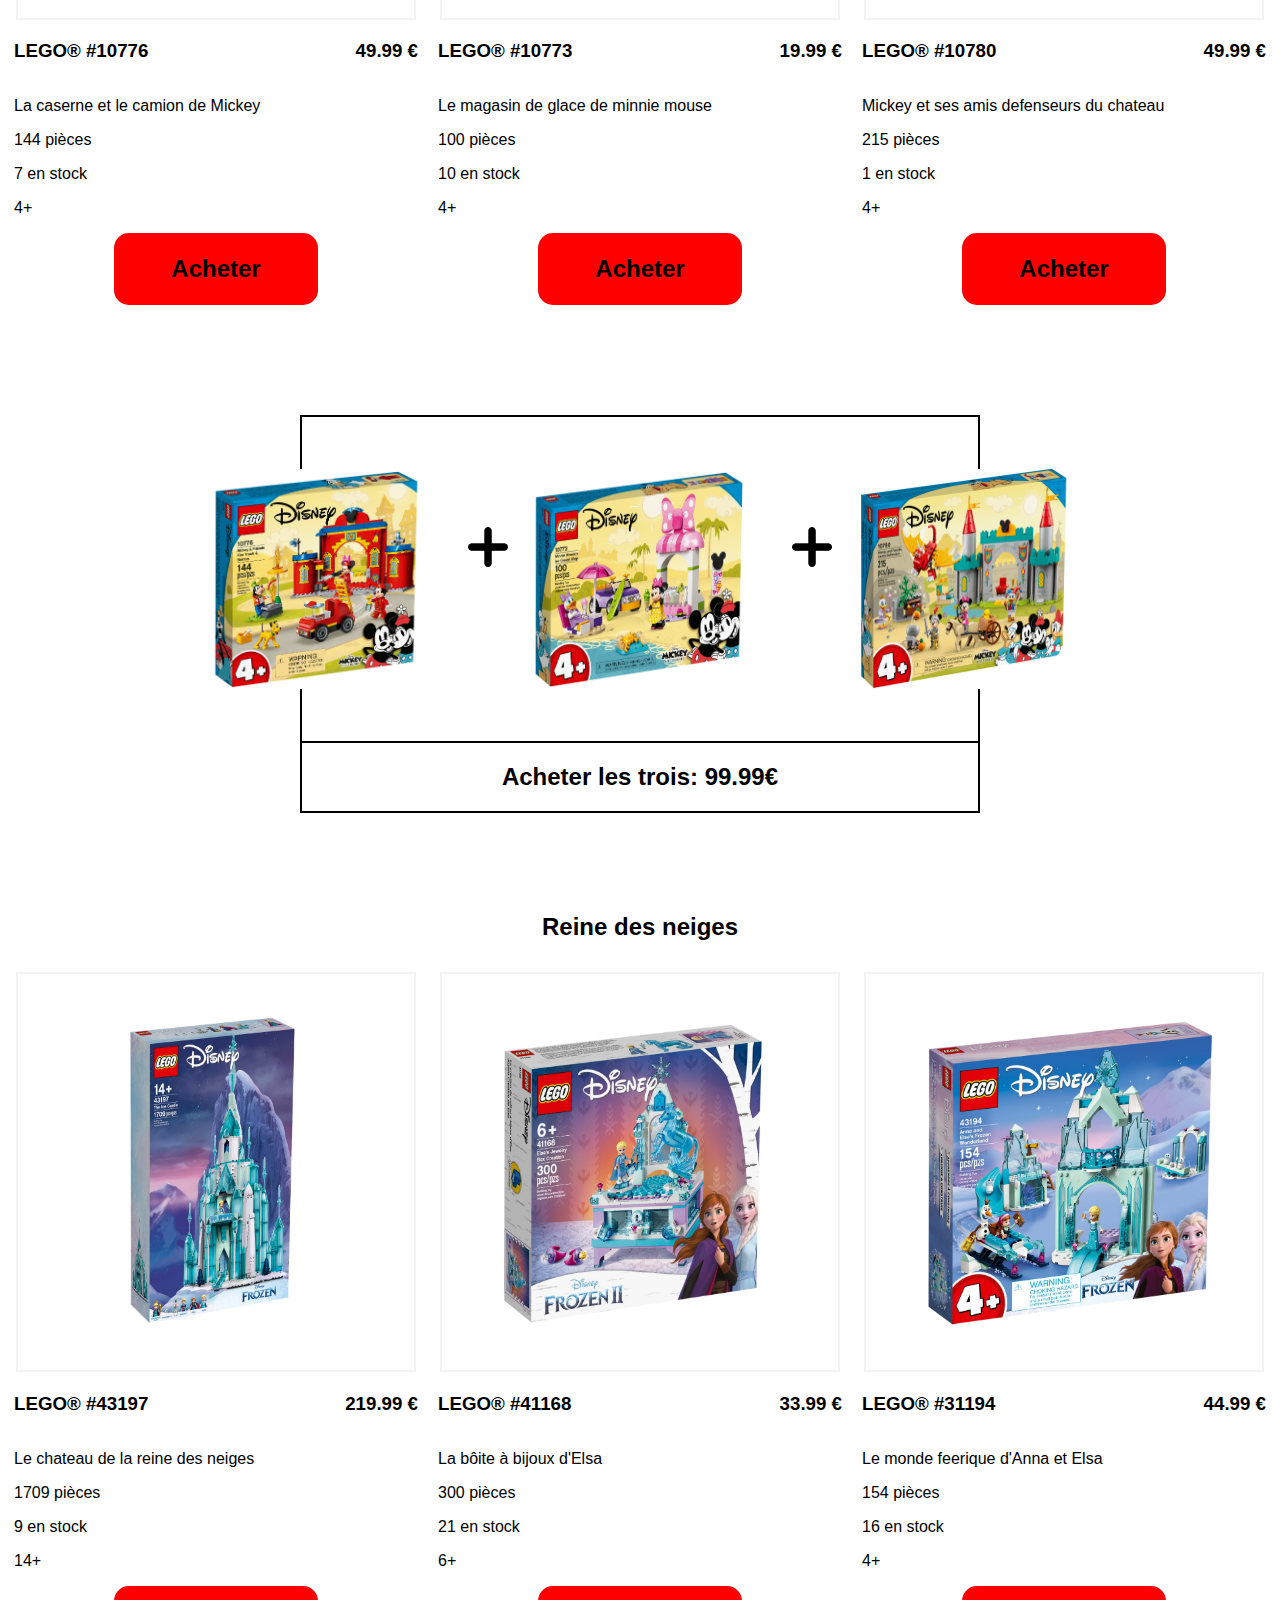
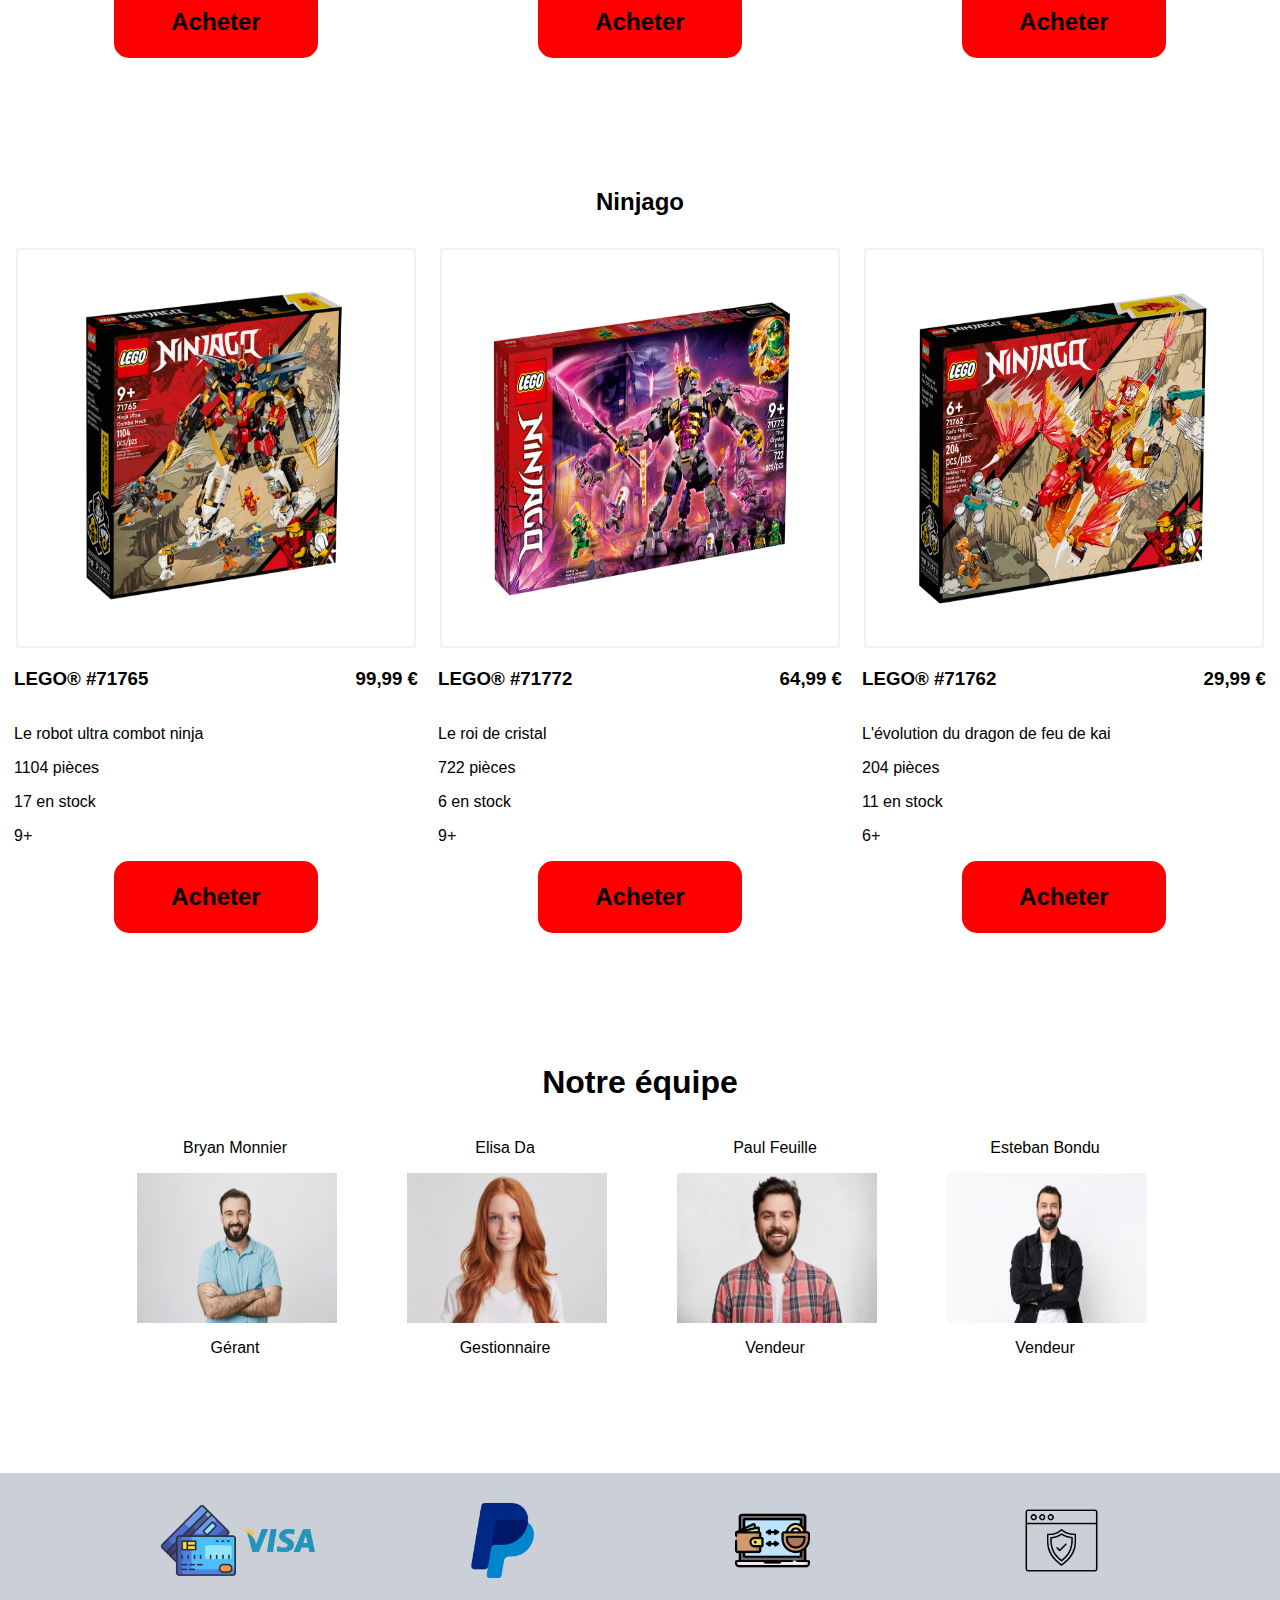
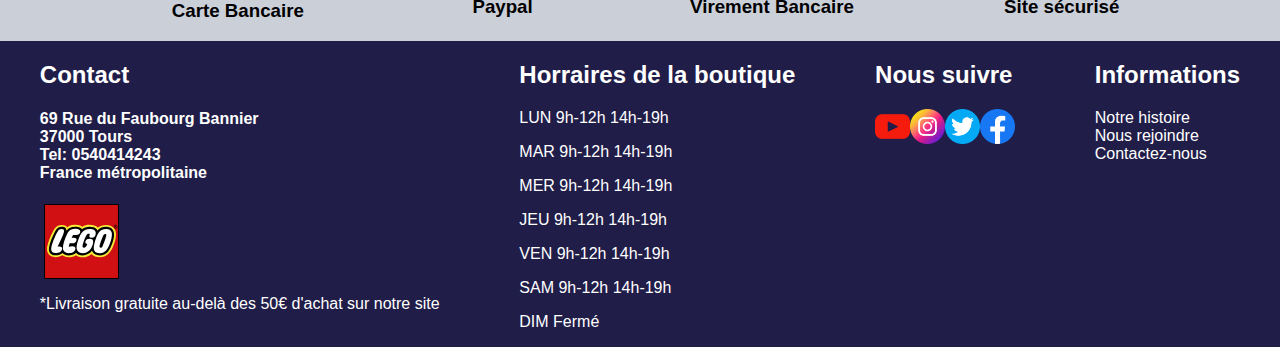
<file: Boutique Tours.html>
<DOCTYPE html>
    <html>

    <head>
        <title>Boutique Tours algo-lego</title>
        <link rel="stylesheet" href="Boutique Blois.css">
        <meta name="viewport" content="width=device-width, initial-scale=1, shrink-to-fit=no">
    </head>

    <body>
        <header>
            <nav class="Banderoleheader">
               <img src="Image/logo lego.svg" alt="logo lego" class="Logo">
                <span class="LigneVertical"></span>
                <h1 class="Ville">Tours</h1>
                <img class="Loupe" src="Image/loupe.png">
                <input class="Recherche" id="searchbar" type="text" name="search" placeholder="Rechercher...">
                <h3 class="Compte">Compte</h3>
                <img src="Image/coeur.png" class="Icon">
                <img src="Image/panier.png" class="Icon">
            </nav>
        </header>
        <main>
            <div>
                <h1>Thèmes</h1 class="Thèmes">
            </div>
            <div class="slider">
                <div class="slider-viewport">
                    <div id="img1">
                        <div id="img2">
                            <div id="img3">
                                <div class="slider-content">
                                    <a href="#StarWars"><img src="Image/Bande Mickey.png"></a>
                                    <a href="#DC"><img src="Image/Banderole Reine des neiges.png"></a>
                                    <a href="#Marvel"><img src="Image/Bande Ninjago.png"></a>
                                </div>
                            </div>
                        </div>
                    </div>
                </div>
                <div class="slider-nav">
                    <a href="#img1"></a>
                    <a href="#img2"></a>
                    <a href="#img3"></a>
                </div>
            </div>
            <div>
                <h1>Nouveautés</h1>
            </div>
            <article class="Nouveautés">
                <section class="News">
                    <img src="Image/Mi.png" alt="" class="BoiteNouveautés">
                    <div class="BoiteHeader">
                        <h3>LEGO® Mickey</h3>
                        <h3>29,99 €</h3>
                    </div>
                    <div class="BoiteBody">
                        <p>La ferme de Mickey Mouse et Donald Duck</p>
                    </div>
                    <div class="Achat">
                        <h2>Acheter</h2>
                    </div>
                </section>
                <section class="News">
                    <img src="Image/Rei.png" alt="" class="BoiteNouveautés">
                    <div class="BoiteHeader">
                        <h3>LEGO Reine des neiges</h3>
                        <h3>49,99 €</h3>
                    </div>
                    <div id="StarWars" class="BoiteBody">
                        <p>Le château de la Reine des neiges</p>
                    </div>
                    <div class="Achat">
                        <h2>Acheter</h2>
                    </div>
                </section>
                <section class="News">
                    <img src="Image/Nin.png" alt="" class="BoiteNouveautés">
                    <div class="BoiteHeader">
                        <h3>LEGO® Ninjago</h3>
                        <h3>349,99 €</h3>
                    </div>
                    <div class="BoiteBody">
                        <p>Les jardins de la ville de Ninjago</p>
                    </div>
                    <div class="Achat">
                        <h2>Acheter</h2>
                    </div>
                </section>
            </article>
            <div>
                <h2 class="h2">Mickey</h2>
            </div>
            <article class="Boite">
                <section class="Star">
                    <img src="Image/Mickey.png" alt="" class="BoiteStarWars">
                    <div class="BoiteHeader">
                        <h3>LEGO® #10776</h3>
                        <h3>49.99 €</h3>
                    </div>
                    <div class="BoiteBody">
                        <p>La caserne et le camion de Mickey</p>
                        <p>144 pièces</p>
                        <p>7 en stock</p>
                        <p>4+</p>
                    </div>
                    <div class="Achat">
                        <h2>Acheter</h2>
                    </div>
                </section>
                <section class="Star">
                    <img src="Image/Mickey1.png" alt="" class="BoiteStarWars">
                    <div class="BoiteHeader">
                        <h3>LEGO® #10773</h3>
                        <h3>19.99 €</h3>
                    </div>
                    <div class="BoiteBody">
                        <p>Le magasin de glace de minnie mouse</p>
                        <p>100 pièces</p>
                        <p>10 en stock</p>
                        <p>4+</p>
                    </div>
                    <div class="Achat">
                        <h2>Acheter</h2>
                    </div>
                </section>
                <section class="Star">
                    <img src="Image/Mickey2.png" alt="" class="BoiteStarWars">
                    <div class="BoiteHeader">
                        <h3>LEGO® #10780</h3>
                        <h3>49.99 €</h3>
                    </div>
                    <div class="BoiteBody">
                        <p>Mickey et ses amis defenseurs du chateau</p>
                        <p>215 pièces</p>
                        <p>1 en stock</p>
                        <p>4+</p>
                    </div>
                    <div class="Achat">
                        <h2>Acheter</h2>
                    </div>
                </section>
            </article>
            <article class="Boite2">
                <section class="Star">
                    <img src="Image/Mickey.png" alt="" class="BoiteStarWars2">
                    <img class="Plus" src="Image/plus.png" alt="">
                </section>
                <section class="Star">
                    <img src="Image/Mickey1.png" alt="" class="BoiteStarWars2">
                    <img class="Plus2" src="Image/plus.png" alt="">
                </section>
                <section class="Star">
                    <img  src="Image/Mickey2.png" alt="" class="BoiteStarWars2">
                </section>
            </article>
            <section id="DC" class="Pack">
                <h2>Acheter les trois: 99.99€</h2>
            </section>
            <div>
                <h2 class="h2">Reine des neiges</h2>
            </div>
            <article class="Boite">
                <section class="Star">
                    <img src="Image/Reine.png" alt="" class="BoiteDC">
                    <div class="BoiteHeader">
                        <h3>LEGO® #43197</h3>
                        <h3>219.99 €</h3>
                    </div>
                    <div class="BoiteBody">
                        <p>Le chateau de la reine des neiges</p>
                        <p>1709 pièces</p>
                        <p>9 en stock</p>
                        <p>14+</p>
                    </div>
                    <div class="Achat">
                        <h2>Acheter</h2>
                    </div>
                </section>
                <section class="Star">
                    <img src="Image/Reine1.png" alt="" class="BoiteDC">
                    <div class="BoiteHeader">
                        <h3>LEGO® #41168</h3>
                        <h3>33.99 €</h3>
                    </div>
                    <div class="BoiteBody">
                        <p>La bôite à bijoux d'Elsa</p>
                        <p>300 pièces</p>
                        <p>21 en stock</p>
                        <p>6+</p>
                    </div>
                    <div class="Achat">
                        <h2>Acheter</h2>
                    </div>
                </section>
                <section class="Star">
                    <img src="Image/Reine2.png" alt="" class="BoiteDC">
                    <div class="BoiteHeader">
                        <h3>LEGO® #31194</h3>
                        <h3>44.99 €</h3>
                    </div>
                    <div class="BoiteBody">
                        <p>Le monde feerique d'Anna et Elsa</p>
                        <p>154 pièces</p>
                        <p>16 en stock</p>
                        <p>4+</p>
                    </div>
                    <div id="Marvel" class="Achat">
                        <h2>Acheter</h2>
                    </div>
                </section>
            </article>
            <div>
                <h2 class="h2">Ninjago</h2>
            </div>
            <article class="Boite">
                <section class="Star">
                    <img src="Image/Ninja.png" alt="" class="BoiteMarvel">
                    <div class="BoiteHeader">
                        <h3>LEGO® #71765</h3>
                        <h3>99,99 €</h3>
                    </div>
                    <div class="BoiteBody">
                        <p>Le robot ultra combot ninja</p>
                        <p>1104 pièces</p>
                        <p>17 en stock</p>
                        <p>9+</p>
                    </div>
                    <div class="Achat">
                        <h2>Acheter</h2>
                    </div>
                </section>
                <section class="Star">
                    <img src="Image/Ninja1.png" alt="" class="BoiteMarvel">
                    <div class="BoiteHeader">
                        <h3>LEGO® #71772</h3>
                        <h3>64,99 €</h3>
                    </div>
                    <div class="BoiteBody">
                        <p>Le roi de cristal</p>
                        <p>722 pièces</p>
                        <p>6 en stock</p>
                        <p>9+</p>
                    </div>
                    <div class="Achat">
                        <h2>Acheter</h2>
                    </div>
                </section>
                <section class="Star">
                    <img src="Image/Ninja2.png" alt="" class="BoiteMarvel">
                    <div class="BoiteHeader">
                        <h3>LEGO® #71762</h3>
                        <h3>29,99 €</h3>
                    </div>
                    <div class="BoiteBody">
                        <p>L'évolution du dragon de feu de kai</p>
                        <p>204 pièces</p>
                        <p>11 en stock</p>
                        <p>6+</p>
                    </div>
                    <div class="Achat">
                        <h2>Acheter</h2>
                    </div>
                </section>
            </article>
            <section>
                <h1>Notre équipe</h1>
                <div class="Personne">
                    <article class="Pers">
                        <p>Bryan Monnier</p>
                        <a href="https://fr.freepik.com/photos-gratuite/bel-homme-souriant-confiant-mains-croisees-poitrine_9583860.htm#query=portrait&position=16&from_view=search&track=sph"><img class="Photo" src="Image/TG.png" alt=""></a>
                        <p>Gérant</p>
                    </article>
                    <article class="Pers">
                        <p>Elisa Da</p>
                        <a href="https://fr.freepik.com/photos-gratuite/portrait-jeune-femme-rousse-seduisante-souriante-aux-longs-cheveux-ondules_10518559.htm#query=portrait&position=9&from_view=search&track=sph"><img class="Photo" src="Image/TM.png" alt=""></a>
                        <p>Gestionnaire</p>
                    </article>
                    <article class="Pers">
                        <p>Paul Feuille</p>
                        <a href="https://fr.freepik.com/photos-gratuite/jeune-homme-barbu-chemise-rayee_9660042.htm#query=portrait&position=19&from_view=search&track=sph"><img class="Photo" src="Image/TG1.png" alt=""></a>
                        <p>Vendeur</p>
                    </article>
                    <article class="Pers">
                        <p>Esteban Bondu</p>
                        <a href="https://fr.freepik.com/photos-premium/jeune-homme-barbe-isole-garder-croise-bras-dans-position-frontale_6181731.htm#query=portrait&position=27&from_view=search&track=sph"><img class="Photo" src="Image/TG2.png" alt=""></a>
                        <p>Vendeur</p>
                    </article>
                </div>

            </section>
        </main>
        <footer>
            <section class="Avantpieddepage">
                <article class="Paye">
                    <img class="Stickers" src="Image/carte-de-credit.png">
                    <img class="Stickers" src="Image/visa.png">
                    <h3>Carte Bancaire</h3>
                </article>
                <article  class="Paye">
                    <img class="Stickers" src="Image/paypal.png">
                    <h3>Paypal</h3>
                </article>
                <article class="Paye">
                    <img class="Stickers" src="Image/transfert-dargent.png">
                    <h3>Virement Bancaire</h3>
                </article>
                <article class="Paye">
                    <img  class="Stickers" src="Image/site-internet.png">
                    <h3>Site sécurisé</h3>
                </article>
            </section>
            <section class="Pieddepage">
                <article>
                    <h2>Contact</h2>
                    <h4>69 Rue du Faubourg Bannier<br>37000 Tours<br>Tel: 0540414243<br>France métropolitaine</h4>
                    <img src="Image/logo lego.svg" alt="logo lego" class="Logo">
                    <p>*Livraison gratuite au-delà des 50€ d'achat sur notre site</p>
                </article>
                <article>
                    <h2>Horraires de la boutique</h2>
        <p>LUN 9h-12h 14h-19h</p>
        <p>MAR 9h-12h 14h-19h</p>
        <p>MER 9h-12h 14h-19h</p>
        <p>JEU 9h-12h 14h-19h</p>
        <p>VEN 9h-12h 14h-19h</p>
        <p>SAM 9h-12h 14h-19h</p>
        <p>DIM Fermé</p>
                </article>
                <article>
                    <h2>Nous suivre</h2>
                    <div class="Réseaux">
                    <a href="https://www.youtube.com/@LEGO"><img src="Image/youtube.png" alt="Logo Youtube" class="Icon1"></a>
                    <a href="https://www.instagram.com/lego/"><img src="Image/instagram.png" alt="Logo Instagram" class="Icon1"></a>
                    <a href="https://twitter.com/LEGO_Group"><img src="Image/twitter.png" alt="logo Twitter" class="Icon1"></a>
                    <a href="https://fr-fr.facebook.com/LEGO/"><img src="Image/facebook.png" alt="Logo facebook" class="Icon1"></a>
                </div>
                </article>
                <article>
                    <h2>Informations</h2>
                    <a class="Information" href="">Notre histoire</a><br>
                    <a class="Information" href="">Nous rejoindre</a><br>
                    <a class="Information" href="">Contactez-nous</a>
                </article>
            </section>  
        </footer>
    </body>

    </html>
</file>
<file: Boutique Blois.css>
* {
  box-sizing: inherit;
}

/* ------------Body------------- */
body {
  margin: 0;
  padding: 0;
  width: 100%;
  height: 100%;
  box-sizing: border-box;
  font-family:-apple-system, BlinkMacSystemFont, 'Segoe UI', Roboto, Oxygen, Ubuntu, Cantarell, 'Open Sans', 'Helvetica Neue', sans-serif;
}

/* ------------header------------- */
.BanderoleHeader {
  display: flex;
  background-image: url("Image/banner.jpg");
  padding: 20px;
  width: 100%;
  align-items: center;
  position: fixed;
  top: 0
}
.Logo {
  max-width: 75px;
  height: auto;
  margin-left: 1%;
}
.LigneVertical {
  border-left: 2px solid #000;
  display: inline-block;
  height: 80px;
  margin: 0 20px;

}
.ville {
  margin-left: 1%;
  display: flex;
}
.Loupe {
  position: absolute;
  margin-top: 2px;
  margin-left: 82.7%;
}
.Recherche {
  border-radius: 30px;
  padding: 10px;
  margin-left: 66%;
}
input {
  border-radius: 30px;
  padding: 5px;
  border: none;
}
.Compte {
  margin-left: 1%;
}
.Icon {
  max-width: 40px;
  height: auto;
  margin-left: 1%;
}
.Boutique {
  margin-right: 1%;

}
/* ---------------Main--------------- */
main {
  margin-top: 150px;
  margin-left: 100px;
  margin-right: 100px;
}
h1 {
  text-align: center;
}

.slider {
  width: 1500px;
  margin: 30px auto;
}

.slider-viewport {
  width: 1500px;
  height: 100px;
  overflow: hidden;
}

.slider-content {
  display: grid;
  grid-auto-flow: column;
  -webkit-transition: 1s all;
  transition: 1s all;
}

.slider-content img {
  width: 1500px;
  height: 100px;
}

.slider-nav {
  width: 100%;
  bottom: -30px;
  margin-top: 10px;
  text-align: center;
}

.slider-nav a {
  -webkit-box-shadow: 0px 0px 5px 0px rgba(255, 255, 255, 0.3);
  box-shadow: 0px 0px 5px 0px rgba(255, 255, 255, 0.3);
  display: inline-block;
  background-color: #adafbc;
  width: 15px;
  height: 15px;
  margin: 0 3px;
}

.slider-nav a:hover {
  background-color: #fff;

}

#img2:target .slider-content {
  -webkit-transform: translateX(-1500px);
  transform: translateX(-1500px);
}

#img3:target .slider-content {
  -webkit-transform: translateX(-3000px);
  transform: translateX(-3000px);
}
.Nouveautés {
  display: flex;
  justify-content: center;
}
.News {
  padding: 10px;
}
.BoiteNouveautés {
  max-width: 400px;
  height: 400px;
  border: 2px solid #f2f2f2;
  padding: 40px;
  margin: 2px;
  transition: transform 1s;
}
.BoiteNouveautés:hover {
  transform: scale(1.3);
  border: 0;
}
.BoiteHeader {
  display: flex;
  justify-content: space-between;
}
.BoiteBody {
  display: block;
}
.Achat {
  display: flex;
  justify-content: center;
  border: 2px solid red;
  border-radius: 15px;
  margin-left: 100px;
  margin-right: 100px;
  background-color: red;
  margin-bottom: 100px;
}
.Achat:hover{
  background-color: white;
}
.h2 {
  text-align: center;
}
.Boite {
  display: flex;
  justify-content: center;
}
.Star {
  padding: 10px;
}
.BoiteStarWars {
  max-width: 400px;
  height: 400px;
  border: 2px solid #f2f2f2;
  padding: 40px;
  margin: 2px;
  transition: transform 1s;
}
.BoiteStarWars:hover{
  transform: scale(1.3);
  border: 0;
}
.Boite2 {
  display: flex;
  justify-content: center;
  border: solid 2px;
  margin-left: 200px;
  margin-right: 200px;
  margin-bottom: 100px;
}
.BoiteStarWars2 {
  max-width: 300px;
  height: 300px;
  padding: 40px;
  margin: 2px
}
.Plus {
  position: absolute;
  max-width: 50px;
  height: auto;
  padding-top: 100px;
  padding-right: 10px;
}
.Plus2 {
  position: absolute;
  max-width: 50px;
  height: auto;
  padding-top: 100px;
  padding-right: 10px;
}
.Pack {
  display: flex;
  justify-content: center;
  margin-top: -100px;
  border-bottom:2px solid black;
  border-left:2px solid black;
  border-right:2px solid black;
  margin-left: 200px;
  margin-right: 200px;
  margin-bottom: 100px;
}
.BoiteDC {
  max-width: 400px;
  height: 400px;
  border: 2px solid #f2f2f2;
  padding: 40px;
  margin: 2px;
  transition: transform 1s;
}
.BoiteDC:hover{
  transform: scale(1.3);
  border: 0;
}
.BoiteMarvel {
  max-width: 400px;
  height: 400px;
  border: 2px solid #f2f2f2;
  padding: 40px;
  margin: 2px;
  transition: transform 1s;
}
.BoiteMarvel:hover{
  transform: scale(1.3);
  border: 0;
}
.Personne {
  display: flex;
  justify-content: space-around;
}
.Pers {
  text-align: center;
  transition: transform 1s;
}
.Pers:hover{
  transform: scale(3);
  border: 0;
  text-indent: -10000em; /*définit la longueur qui doit être laissée avant le début de la première ligne d'un élément contenant du texte.*/
}
.Photo {
  max-width:200px;
  height: 150px;
  margin-left: 1%;
}
/* ---------------footer-------------- */

.footer {
  background-color: #111;
}
.Avantpieddepage {
  display: flex;
  justify-content:center;

}
.Paye {
  display:block;
  text-align: center;
  margin-left: 75px;
  margin-right: 75px;
}
.Stickers {
  max-width: 75px;
  height: auto;
}
.Pieddepage {
  display: flex;
  justify-content: space-around;
  background-color: #201d48;
  color: white;
}
.Logo {
  max-width: 75px;
  height: auto;
  margin-left: 1%;
}
.Réseaux {
  display: flex;
  justify-content: center;
}

.LignePiedDePage {
  border-left: 2px solid #000;
  display: inline-block;
  height: 300px;

}
.Avantpieddepage {
  background-color: #CBCFD8;
  padding-top: 30px;
  margin-top: 100px;
}
.Icon1 {
  max-width: 35px;
  height: auto;
  margin-left: 1%;
}
.Information {
  text-decoration: none;
  color: white;
}
.Information:hover{
  text-decoration:underline;
}
</file>
